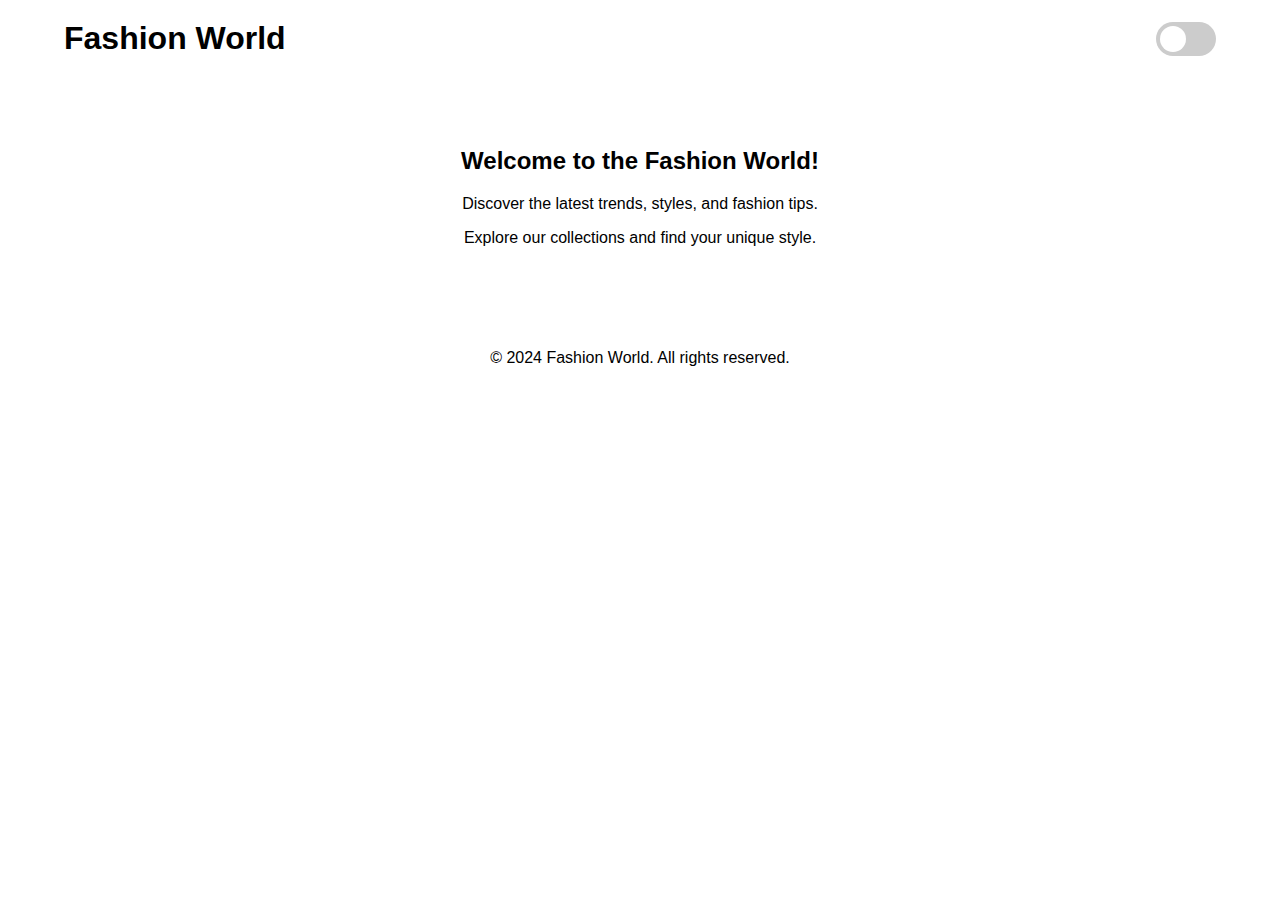
<file: A27.html>
<!DOCTYPE html>
<html lang="en">
<head>
  <meta charset="UTF-8">
  <meta name="viewport" content="width=device-width, initial-scale=1.0">
  <title>Fashion Theme Switcher</title>
  <link rel="stylesheet" href="./styles.css">
</head>
<body>
  <header>
    <div class="container">
      <h1>Fashion World</h1>
      <label class="switch">
        <input type="checkbox" id="themeToggle">
        <span class="slider round"></span>
      </label>
    </div>
  </header>
  
  <section class="content">
    <h2>Welcome to the Fashion World!</h2>
    <p>Discover the latest trends, styles, and fashion tips.</p>
    <p>Explore our collections and find your unique style.</p>
  </section>
  
  <footer>
    <p>&copy; 2024 Fashion World. All rights reserved.</p>
  </footer>
  
  <script src="./script.js"></script>
</body>
</html>
</file>
<file: styles.css>
body {
    font-family: Arial, sans-serif;
    transition: background-color 0.3s ease;
    margin: 0;
    padding: 0;
  }
  
  header {
    background-color: #fff;
    padding: 20px 0;
  }
  
  .container {
    display: flex;
    justify-content: space-between;
    align-items: center;
    width: 90%;
    margin: 0 auto;
  }
  
  h1 {
    margin: 0;
  }
  
  .switch {
    position: relative;
    display: inline-block;
    width: 60px;
    height: 34px;
  }
  
  .switch input { 
    opacity: 0;
    width: 0;
    height: 0;
  }
  
  .slider {
    position: absolute;
    cursor: pointer;
    top: 0;
    left: 0;
    right: 0;
    bottom: 0;
    background-color: #ccc; /* Light switch background */
    transition: .4s;
    border-radius: 34px;
  }
  
  .slider:before {
    content: "";
    position: absolute;
    height: 26px;
    width: 26px;
    left: 4px;
    bottom: 4px;
    background-color: #fff; /* Light switch button */
    transition: .4s;
    border-radius: 50%;
  }
  
  input:checked + .slider {
    background-color: #2196F3; /* Dark switch background */
  }
  
  input:checked + .slider:before {
    transform: translateX(26px);
  }
  
  .content {
    text-align: center;
    padding: 50px 0;
  }
  
  footer {
    background-color: #fff;
    text-align: center;
    padding: 20px 0;
  }
</file>
